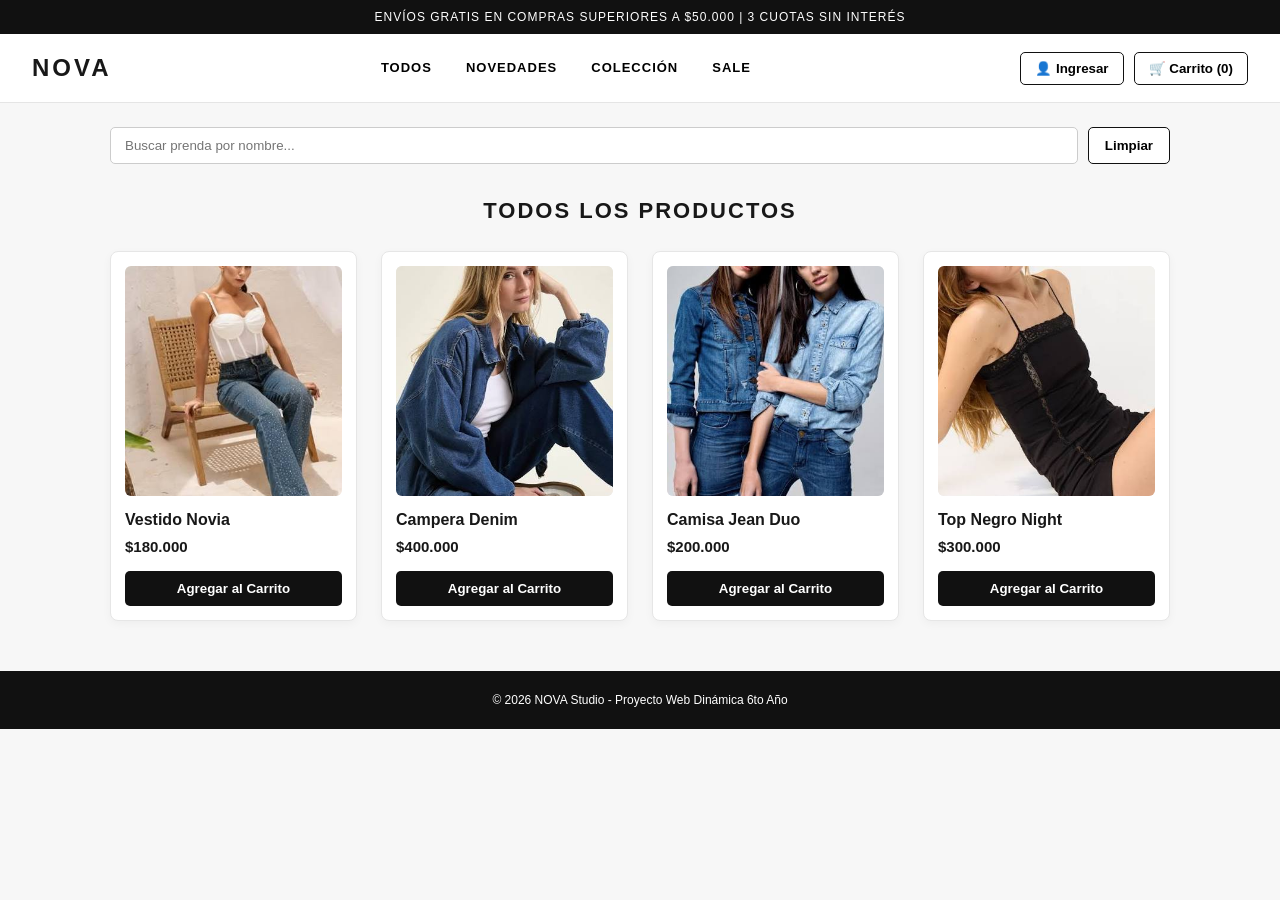
<file: diseño web todo/nova/index.html>
<!DOCTYPE html>
<html lang="es">
<head>
    <meta charset="UTF-8">
    <meta name="viewport" content="width=device-width, initial-scale=1.0">
    <title>NOVA - Tienda de Ropa</title>
    <link rel="stylesheet" href="style.css">
</head>
<body>

    <div class="aviso">
        ENVÍOS GRATIS EN COMPRAS SUPERIORES A $50.000 | 3 CUOTAS SIN INTERÉS
    </div>

    <header class="encabezado">
        <h1 class="logo" onclick="filtrarCategoria('todos')">NOVA</h1>

        <nav class="menu">
            <button onclick="filtrarCategoria('todos')">Todos</button>
            <button onclick="filtrarCategoria('novedades')">Novedades</button>
            <button onclick="filtrarCategoria('coleccion')">Colección</button>
            <button onclick="filtrarCategoria('sale')">Sale</button>
        </nav>

        <div class="botones-header">
            <button id="btn-usuario" onclick="mostrarSeccion('seccion-login')">👤 Ingresar</button>
            <button onclick="mostrarSeccion('seccion-carrito')">🛒 Carrito (<span id="contador-carrito">0</span>)</button>
        </div>
    </header>

    <section class="buscador">
        <input type="text" id="input-busqueda" placeholder="Buscar prenda por nombre..." onkeyup="buscarProducto()">
        <button onclick="limpiarBusqueda()">Limpiar</button>
    </section>

    <section class="panel" id="seccion-login" style="display:none;">
        <h3>Iniciar Sesión</h3>
        <input type="text" id="nombre-usuario" placeholder="Tu nombre o correo">
        <input type="password" placeholder="Contraseña">
        <div class="panel-acciones">
            <button class="btn-oscuro" onclick="iniciarSesion()">Entrar</button>
            <button onclick="ocultarSecciones()">Cerrar</button>
        </div>
    </section>

    <section class="panel" id="seccion-carrito" style="display:none;">
        <h3>Tu Carrito</h3>
        <div id="contenido-carrito">
            <p>El carrito está vacío.</p>
        </div>
        <p class="total-carrito">Total: $<span id="total-carrito">0</span></p>
        <div class="panel-acciones">
            <button class="btn-oscuro" onclick="finalizarCompra()">Finalizar Compra</button>
            <button onclick="ocultarSecciones()">Cerrar</button>
        </div>
    </section>

    <main class="catalogo">
        <h2 id="titulo-seccion">TODOS LOS PRODUCTOS</h2>

        <div class="grilla" id="lista-productos">
            <article class="tarjeta" data-categoria="novedades">
                <img src="foto1.jfif" alt="Vestido Novia">
                <h3>Vestido Novia</h3>
                <p class="precio">$180.000</p>
                <button class="btn-oscuro" onclick="agregarAlCarrito('Vestido Novia', 180000)">Agregar al Carrito</button>
            </article>

            <article class="tarjeta" data-categoria="coleccion">
                <img src="foto2.jfif" alt="Campera Denim">
                <h3>Campera Denim</h3>
                <p class="precio">$400.000</p>
                <button class="btn-oscuro" onclick="agregarAlCarrito('Campera Denim', 400000)">Agregar al Carrito</button>
            </article>

            <article class="tarjeta" data-categoria="coleccion">
                <img src="foto3.jfif" alt="Camisa Jean Duo">
                <h3>Camisa Jean Duo</h3>
                <p class="precio">$200.000</p>
                <button class="btn-oscuro" onclick="agregarAlCarrito('Camisa Jean Duo', 200000)">Agregar al Carrito</button>
            </article>

            <article class="tarjeta" data-categoria="sale">
                <img src="foto4.jfif" alt="Top Negro Night">
                <h3>Top Negro Night</h3>
                <p class="precio">$300.000</p>
                <button class="btn-oscuro" onclick="agregarAlCarrito('Top Negro Night', 300000)">Agregar al Carrito</button>
            </article>
        </div>
    </main>

    <footer class="pie">
        <p>&copy; 2026 NOVA Studio - Proyecto Web Dinámica 6to Año</p>
    </footer>

    <script>
        let carrito = [];
        let total = 0;

        function filtrarCategoria(categoria) {
            document.getElementById('titulo-seccion').innerText = categoria === 'todos' ? 'TODOS LOS PRODUCTOS' : categoria.toUpperCase();

            let tarjetas = document.querySelectorAll('.tarjeta');
            tarjetas.forEach(tarjeta => {
                let catTarjeta = tarjeta.getAttribute('data-categoria');
                if (categoria === 'todos' || catTarjeta === categoria) {
                    tarjeta.style.display = 'flex';
                } else {
                    tarjeta.style.display = 'none';
                }
            });
        }

        function buscarProducto() {
            let texto = document.getElementById('input-busqueda').value.toLowerCase();
            let tarjetas = document.querySelectorAll('.tarjeta');

            tarjetas.forEach(tarjeta => {
                let titulo = tarjeta.querySelector('h3').innerText.toLowerCase();
                if (titulo.includes(texto)) {
                    tarjeta.style.display = 'flex';
                } else {
                    tarjeta.style.display = 'none';
                }
            });
        }

        function limpiarBusqueda() {
            document.getElementById('input-busqueda').value = '';
            buscarProducto();
        }

        function agregarAlCarrito(nombre, precio) {
            carrito.push({ nombre: nombre, precio: precio });
            total += precio;
            actualizarCarrito();
            alert("Agregaste: " + nombre);
        }

        function actualizarCarrito() {
            document.getElementById('contador-carrito').innerText = carrito.length;

            let contenedor = document.getElementById('contenido-carrito');
            contenedor.innerHTML = '';

            if (carrito.length === 0) {
                contenedor.innerHTML = '<p>El carrito está vacío.</p>';
            } else {
                carrito.forEach(producto => {
                    contenedor.innerHTML += `<p class="item-carrito"><span>${producto.nombre}</span><strong>$${producto.precio.toLocaleString('es-AR')}</strong></p>`;
                });
            }

            document.getElementById('total-carrito').innerText = total.toLocaleString('es-AR');
        }

        function finalizarCompra() {
            if (carrito.length === 0) {
                alert("¡Tu carrito está vacío!");
                return;
            }
            alert("¡Gracias por tu compra! Total abonado: $" + total.toLocaleString('es-AR'));
            carrito = [];
            total = 0;
            actualizarCarrito();
            ocultarSecciones();
        }

        function mostrarSeccion(idSeccion) {
            ocultarSecciones();
            document.getElementById(idSeccion).style.display = 'block';
        }

        function ocultarSecciones() {
            document.getElementById('seccion-carrito').style.display = 'none';
            document.getElementById('seccion-login').style.display = 'none';
        }

        function iniciarSesion() {
            let usuario = document.getElementById('nombre-usuario').value;
            if (usuario !== "") {
                document.getElementById('btn-usuario').innerText = "👤 Hola, " + usuario;
                ocultarSecciones();
            } else {
                alert("Por favor escribí un nombre.");
            }
        }
    </script>
</body>
</html>
</file>
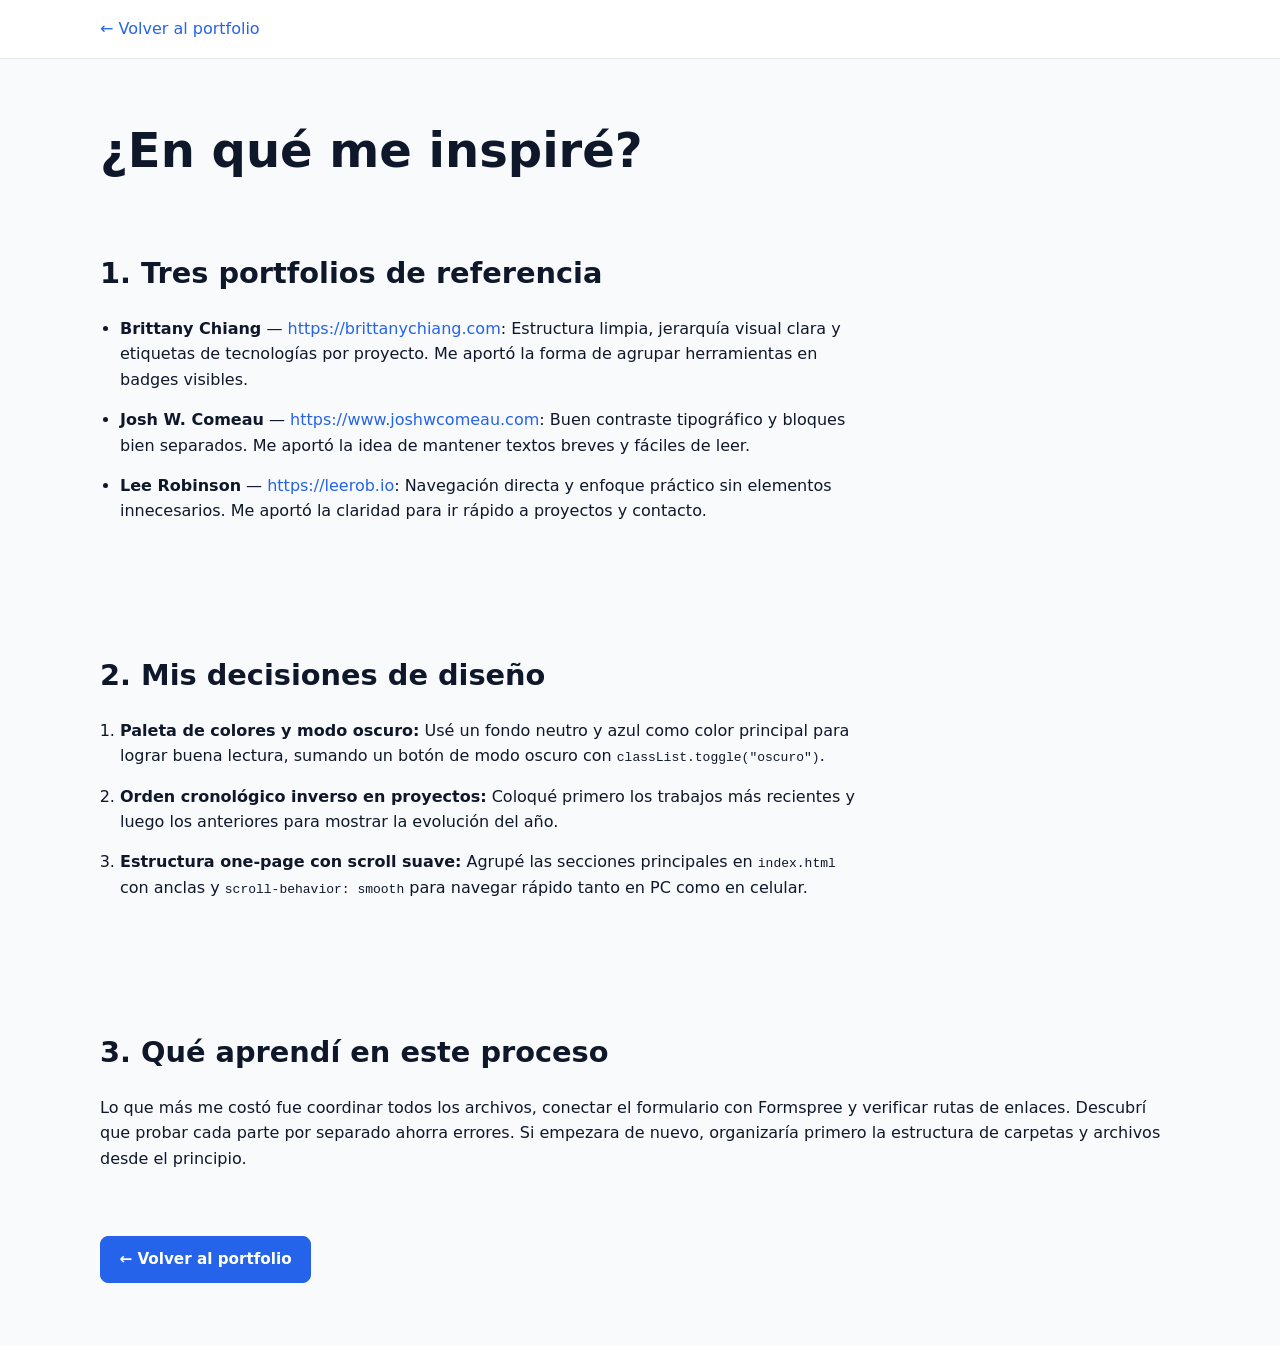
<file: diseño web todo/inspiracion.html>
<!DOCTYPE html>
<html lang="es">
<head>
  <meta charset="UTF-8" />
  <meta name="viewport" content="width=device-width, initial-scale=1.0" />
  <title>Inspiración y Decisiones de Diseño</title>
  <link rel="stylesheet" href="style.css" />
</head>
<body>
  <header class="topbar">
    <div class="contenedor nav-flex">
      <a href="index.html">← Volver al portfolio</a>
    </div>
  </header>

  <main class="seccion">
    <div class="contenedor">
      <h1>¿En qué me inspiré?</h1>

      <section class="seccion">
        <h2>1. Tres portfolios de referencia</h2>
        <ul class="lista-inspiracion">
          <li>
            <strong>Brittany Chiang</strong> —
            <a href="https://brittanychiang.com" target="_blank" rel="noopener noreferrer">https://brittanychiang.com</a>:
            Estructura limpia, jerarquía visual clara y etiquetas de tecnologías por proyecto. Me aportó la forma de agrupar herramientas en badges visibles.
          </li>
          <li>
            <strong>Josh W. Comeau</strong> —
            <a href="https://www.joshwcomeau.com" target="_blank" rel="noopener noreferrer">https://www.joshwcomeau.com</a>:
            Buen contraste tipográfico y bloques bien separados. Me aportó la idea de mantener textos breves y fáciles de leer.
          </li>
          <li>
            <strong>Lee Robinson</strong> —
            <a href="https://leerob.io" target="_blank" rel="noopener noreferrer">https://leerob.io</a>:
            Navegación directa y enfoque práctico sin elementos innecesarios. Me aportó la claridad para ir rápido a proyectos y contacto.
          </li>
        </ul>
      </section>

      <section class="seccion">
        <h2>2. Mis decisiones de diseño</h2>
        <ol class="lista-decisiones">
          <li>
            <strong>Paleta de colores y modo oscuro:</strong> Usé un fondo neutro y azul como color principal para lograr buena lectura, sumando un botón de modo oscuro con <code>classList.toggle("oscuro")</code>.
          </li>
          <li>
            <strong>Orden cronológico inverso en proyectos:</strong> Coloqué primero los trabajos más recientes y luego los anteriores para mostrar la evolución del año.
          </li>
          <li>
            <strong>Estructura one-page con scroll suave:</strong> Agrupé las secciones principales en <code>index.html</code> con anclas y <code>scroll-behavior: smooth</code> para navegar rápido tanto en PC como en celular.
          </li>
        </ol>
      </section>

      <section class="seccion">
        <h2>3. Qué aprendí en este proceso</h2>
        <p>
          Lo que más me costó fue coordinar todos los archivos, conectar el formulario con Formspree y verificar rutas de enlaces. Descubrí que probar cada parte por separado ahorra errores. Si empezara de nuevo, organizaría primero la estructura de carpetas y archivos desde el principio.
        </p>
      </section>

      <a href="index.html" class="btn principal">← Volver al portfolio</a>
    </div>
  </main>
</body>
</html>
</file>
<file: diseño web todo/nova/style.css>
* {
    margin: 0;
    padding: 0;
    box-sizing: border-box;
    font-family: Arial, sans-serif;
}

body {
    background-color: #f7f7f7;
    color: #181818;
    line-height: 1.5;
}

/* Barra superior */
.aviso {
    background-color: #111;
    color: #fff;
    text-align: center;
    font-size: 12px;
    letter-spacing: 1px;
    padding: 8px 12px;
}

/* Encabezado */
.encabezado {
    background-color: #fff;
    border-bottom: 1px solid #e5e5e5;
    padding: 16px 32px;
    display: flex;
    justify-content: space-between;
    align-items: center;
    flex-wrap: wrap;
    gap: 16px;
}

.logo {
    font-size: 24px;
    letter-spacing: 3px;
    cursor: pointer;
}

.menu {
    display: flex;
    gap: 10px;
    flex-wrap: wrap;
}

.menu button {
    background: none;
    border: none;
    padding: 8px 12px;
    font-size: 13px;
    font-weight: bold;
    text-transform: uppercase;
    letter-spacing: 1px;
    cursor: pointer;
    border-bottom: 2px solid transparent;
}

.menu button:hover {
    border-bottom-color: #111;
}

.botones-header {
    display: flex;
    gap: 10px;
}

.botones-header button {
    background-color: #fff;
    border: 1px solid #111;
    padding: 8px 14px;
    border-radius: 5px;
    font-weight: bold;
    cursor: pointer;
}

.botones-header button:hover {
    background-color: #111;
    color: #fff;
}

/* Buscador */
.buscador {
    max-width: 1100px;
    margin: 24px auto 0;
    padding: 0 20px;
    display: flex;
    gap: 10px;
}

.buscador input {
    flex: 1;
    padding: 10px 14px;
    border: 1px solid #ccc;
    border-radius: 5px;
    background-color: #fff;
}

.buscador button,
.panel button {
    padding: 10px 16px;
    border: 1px solid #111;
    border-radius: 5px;
    background-color: #fff;
    cursor: pointer;
    font-weight: bold;
}

.buscador button:hover,
.panel button:hover {
    background-color: #eee;
}

/* Paneles de carrito y login */
.panel {
    max-width: 500px;
    margin: 20px auto;
    background-color: #fff;
    border: 1px solid #ddd;
    border-radius: 8px;
    padding: 20px;
    box-shadow: 0 4px 12px rgba(0, 0, 0, 0.06);
}

.panel h3 {
    margin-bottom: 12px;
}

.panel input {
    width: 100%;
    padding: 10px;
    margin-bottom: 10px;
    border: 1px solid #ccc;
    border-radius: 5px;
}

.item-carrito {
    display: flex;
    justify-content: space-between;
    padding: 6px 0;
    border-bottom: 1px solid #f0f0f0;
}

.total-carrito {
    margin-top: 12px;
    font-size: 16px;
    font-weight: bold;
}

.panel-acciones {
    display: flex;
    gap: 10px;
    margin-top: 14px;
}

/* Catálogo y tarjetas */
.catalogo {
    max-width: 1100px;
    margin: 30px auto 50px;
    padding: 0 20px;
}

.catalogo h2 {
    text-align: center;
    margin-bottom: 24px;
    letter-spacing: 2px;
    font-size: 22px;
}

.grilla {
    display: grid;
    grid-template-columns: repeat(4, 1fr);
    gap: 24px;
}

.tarjeta {
    background-color: #fff;
    border: 1px solid #e6e6e6;
    border-radius: 8px;
    padding: 14px;
    display: flex;
    flex-direction: column;
    box-shadow: 0 3px 10px rgba(0, 0, 0, 0.04);
    transition: transform 0.2s ease, box-shadow 0.2s ease;
}

.tarjeta:hover {
    transform: translateY(-4px);
    box-shadow: 0 8px 20px rgba(0, 0, 0, 0.09);
}

.tarjeta img {
    width: 100%;
    height: 230px;
    object-fit: cover;
    border-radius: 6px;
    margin-bottom: 12px;
    background-color: #eee;
}

.tarjeta h3 {
    font-size: 16px;
    margin-bottom: 4px;
}

.precio {
    font-size: 15px;
    font-weight: bold;
    margin-bottom: 12px;
}

.btn-oscuro {
    margin-top: auto;
    width: 100%;
    padding: 10px;
    background-color: #111;
    color: #fff;
    border: none;
    border-radius: 5px;
    font-weight: bold;
    cursor: pointer;
}

.btn-oscuro:hover {
    background-color: #333;
}

/* Pie de página */
.pie {
    background-color: #111;
    color: #fff;
    text-align: center;
    padding: 20px;
    font-size: 12px;
}

/* Celular */
@media (max-width: 900px) {
    .grilla {
        grid-template-columns: repeat(2, 1fr);
    }
}

@media (max-width: 550px) {
    .grilla {
        grid-template-columns: 1fr;
    }

    .encabezado {
        justify-content: center;
        text-align: center;
    }
}
</file>
<file: diseño web todo/style.css>
:root {
  --bg: #f8fafc;
  --surface: #ffffff;
  --text: #0f172a;
  --muted: #475569;
  --primary: #2563eb;
  --primary-hover: #1d4ed8;
  --border: #e2e8f0;
  --error: #dc2626;
}

body.oscuro {
  --bg: #0b1120;
  --surface: #111827;
  --text: #f1f5f9;
  --muted: #94a3b8;
  --primary: #38bdf8;
  --primary-hover: #0284c7;
  --border: #1e293b;
  --error: #f87171;
}

* {
  box-sizing: border-box;
  margin: 0;
  padding: 0;
}

html {
  scroll-behavior: smooth;
}

body {
  font-family: system-ui, -apple-system, BlinkMacSystemFont, "Segoe UI", Roboto, sans-serif;
  background-color: var(--bg);
  color: var(--text);
  line-height: 1.6;
  transition: background-color 0.25s ease, color 0.25s ease;
}

a {
  color: var(--primary);
  text-decoration: none;
}

.contenedor {
  width: min(1080px, 90%);
  margin: 0 auto;
}

.seccion {
  padding: 4rem 0;
}

.topbar {
  position: sticky;
  top: 0;
  z-index: 100;
  background-color: var(--surface);
  border-bottom: 1px solid var(--border);
  transition: box-shadow 0.2s ease, background-color 0.25s ease;
}

.topbar.scrolled {
  box-shadow: 0 6px 20px rgba(15, 23, 42, 0.12);
}

.nav-flex,
.footer-flex {
  display: flex;
  align-items: center;
  justify-content: space-between;
  gap: 1rem;
  padding: 1rem 0;
  flex-wrap: wrap;
}

.logo {
  font-weight: 700;
  font-size: 1.1rem;
}

.nav-links {
  list-style: none;
  display: flex;
  gap: 1.1rem;
  flex-wrap: wrap;
}

.nav-links a {
  color: var(--text);
  font-weight: 500;
  font-size: 0.95rem;
}

.nav-links a:hover {
  color: var(--primary);
}

.btn,
.btn-tema {
  display: inline-block;
  padding: 0.65rem 1.15rem;
  border-radius: 8px;
  font-weight: 600;
  cursor: pointer;
  border: 1px solid var(--primary);
  font-size: 0.95rem;
}

.btn.principal {
  background-color: var(--primary);
  color: #ffffff;
}

body.oscuro .btn.principal {
  color: #0b1120;
}

.btn.principal:hover {
  background-color: var(--primary-hover);
}

.btn.secundario,
.btn-tema {
  background-color: transparent;
  color: var(--text);
  border-color: var(--border);
}

.btn-tema:hover {
  border-color: var(--primary);
}

.etiqueta {
  color: var(--primary);
  font-weight: 600;
  font-size: 0.9rem;
  margin-bottom: 0.5rem;
}

h1 {
  font-size: clamp(2rem, 4vw, 3rem);
  line-height: 1.15;
  margin-bottom: 0.5rem;
}

.rol {
  font-size: 1.15rem;
  color: var(--muted);
  font-weight: 600;
  margin-bottom: 1rem;
}

.frase-corta {
  max-width: 55ch;
  color: var(--muted);
  margin-bottom: 1.5rem;
}

.acciones-hero {
  display: flex;
  gap: 0.75rem;
  flex-wrap: wrap;
}

h2 {
  font-size: 1.8rem;
  margin-bottom: 1.25rem;
}

#sobre-mi p,
.contacto-intro {
  max-width: 68ch;
  color: var(--muted);
}

.proyectos-grid {
  display: grid;
  grid-template-columns: repeat(auto-fit, minmax(280px, 1fr));
  gap: 1.5rem;
}

.proyecto-card {
  background-color: var(--surface);
  border: 1px solid var(--border);
  border-radius: 12px;
  overflow: hidden;
  display: flex;
  flex-direction: column;
}

.proyecto-body {
  padding: 1.25rem;
  display: flex;
  flex-direction: column;
  gap: 0.65rem;
  flex: 1;
}

.anio {
  font-size: 0.8rem;
  font-weight: 700;
  color: var(--primary);
}

.proyecto-body p {
  color: var(--muted);
  font-size: 0.95rem;
}

.tags {
  display: flex;
  gap: 0.4rem;
  flex-wrap: wrap;
  margin-top: auto;
}

.tags span {
  background-color: var(--bg);
  border: 1px solid var(--border);
  padding: 0.2rem 0.55rem;
  border-radius: 999px;
  font-size: 0.8rem;
  font-weight: 600;
}

.proyecto-links {
  margin-top: 0.5rem;
}

.skills-lista {
  list-style: none;
  display: flex;
  gap: 0.75rem;
  flex-wrap: wrap;
}

.skills-lista li {
  background-color: var(--surface);
  border: 1px solid var(--border);
  padding: 0.5rem 0.9rem;
  border-radius: 8px;
  font-weight: 600;
}

form {
  max-width: 540px;
  display: flex;
  flex-direction: column;
  gap: 1rem;
  margin-top: 1rem;
}

.campo {
  display: flex;
  flex-direction: column;
  gap: 0.35rem;
}

label {
  font-weight: 600;
  font-size: 0.95rem;
}

input,
textarea {
  width: 100%;
  padding: 0.7rem 0.85rem;
  border-radius: 8px;
  border: 1px solid var(--border);
  background-color: var(--surface);
  color: var(--text);
  font-family: inherit;
}

.error-form {
  color: var(--error);
  font-size: 0.9rem;
  font-weight: 600;
  min-height: 1.2rem;
}

.footer {
  border-top: 1px solid var(--border);
  background-color: var(--surface);
  margin-top: 2rem;
}

.lista-inspiracion,
.lista-decisiones {
  padding-left: 1.25rem;
  display: flex;
  flex-direction: column;
  gap: 0.9rem;
  max-width: 75ch;
}

@media (max-width: 768px) {
  .acciones-hero,
  .skills-lista {
    justify-content: center;
  }
}
</file>
